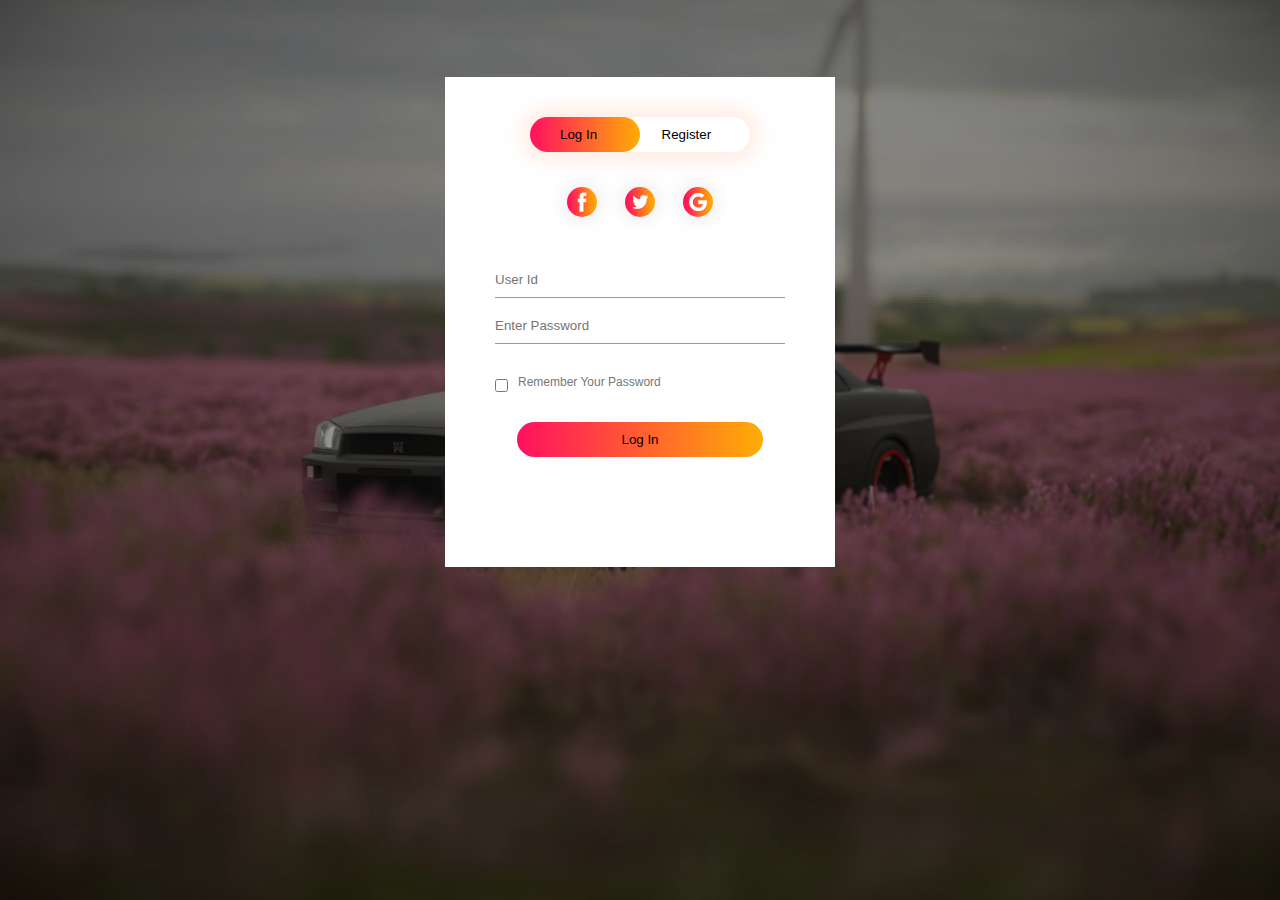
<file: Log in Pages/index.html>
<!DOCTYPE html>
<html lang="en">
<head>
    <meta charset="UTF-8">
    <meta http-equiv="X-UA-Compatible" content="IE=edge">
    <meta name="viewport" content="width=device-width, initial-scale=1.0">
    <title>Log In/Sign Up</title>
    <link rel="stylesheet" href="style.css">
</head>
<body>
    <div class="hero">
        <div class="form-box">
            <div class="button-box">
                <div id="btn"></div>
                <button type="button" class="toggle-btn" onclick="login()">Log In</button>
                <button type="button" class="toggle-btn" onclick="register()">Register</button>
            </div>
            <div class="social-icons">
                <img src="fb.png" alt="">
                <img src="tw.png" alt="">
                <img src="gp.png" alt="">
            </div>
            <form id="login" class="input-group">
                <input type="text" class="input-field" placeholder="User Id" required>
                <input type="password" class="input-field" placeholder="Enter Password" required>
                <input type="checkbox" class="check-box"><span>Remember Your Password</span>
                <!--<input class="shw_pw" type="checkbox" onclick="showpw()">Show Password-->
                <button type="submit" class="submit-btn" onclick="myalert()" id="log_in">Log In</button>
            </form>
            <form id="register" class="input-group">
                <input type="text" class="input-field" placeholder="User Id" required>
                <input type="email" class="input-field" placeholder="Email Id" required>
                <input type="password" class="input-field" placeholder="Enter Password" required>
                <input type="checkbox" class="check-box"><span>I agree to the term & conditions</span>
                <button type="submit" class="submit-btn">Register</button>
            </form>
        </div>
    </div>

    <script>
        var x = document.getElementById("login");
        var y = document.getElementById("register");
        var z = document.getElementById("btn");

        function register(){
            x.style.left = "-400px";
            y.style.left = "50px";
            z.style.left = "110px";
        }
        function login(){
            x.style.left = "50px";
            y.style.left = "450px"; 
            z.style.left = "0px";
        }

        // function myalert() {
        //    alert("Akun anda sudah terdafar")
       // }

        //function showpw() {
        //    var x =document.getElementById("log_in");
        //    if (x.type === "password") {
        //        x.type = "text"
        //    } else {
        //        x.type = "password";
        //    }
       // }
        
    </script>
</body>
</html>
</file>
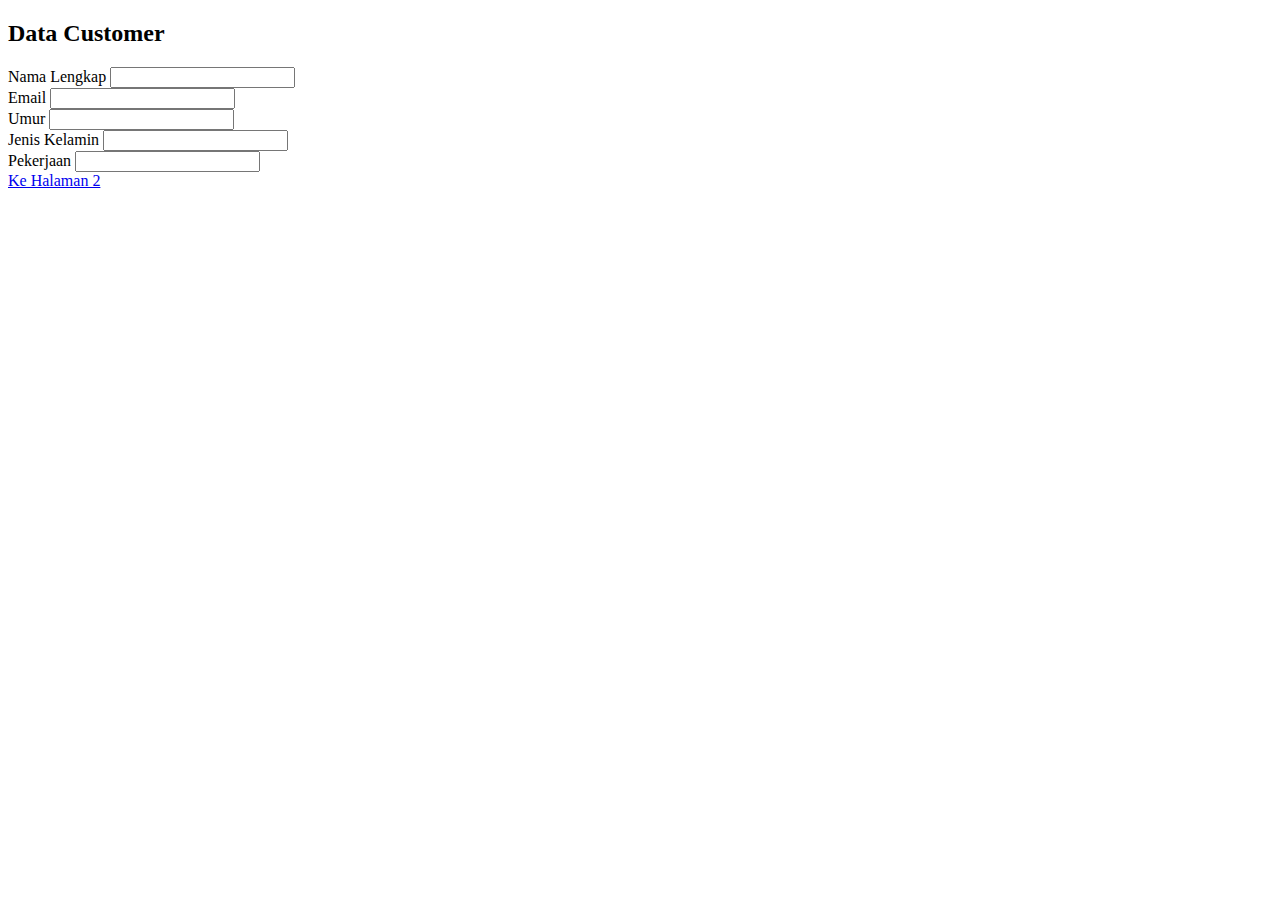
<file: Tugas Lat HTML/HalRegis1.html>
<!DOCTYPE html>
<html lang="en">
<head>
    <meta charset="UTF-8">
    <meta http-equiv="X-UA-Compatible" content="IE=edge">
    <meta name="viewport" content="width=device-width, initial-scale=1.0">
    <title>Tugas Halaman Register</title>
</head>

<body>
    <h2>Data Customer</h2>    
    <form>
        Nama Lengkap
        <input type="text">
        <br>

        Email
        <input type="text">
        <br>

        Umur
        <input type="number">
        <br>

        Jenis Kelamin
        <input type="text">
        <br>

        Pekerjaan
        <input type="text">
    </form>
    <li><a href="HalRegis2.html">Ke Halaman 2</a></li>
</body>
</html>
</file>
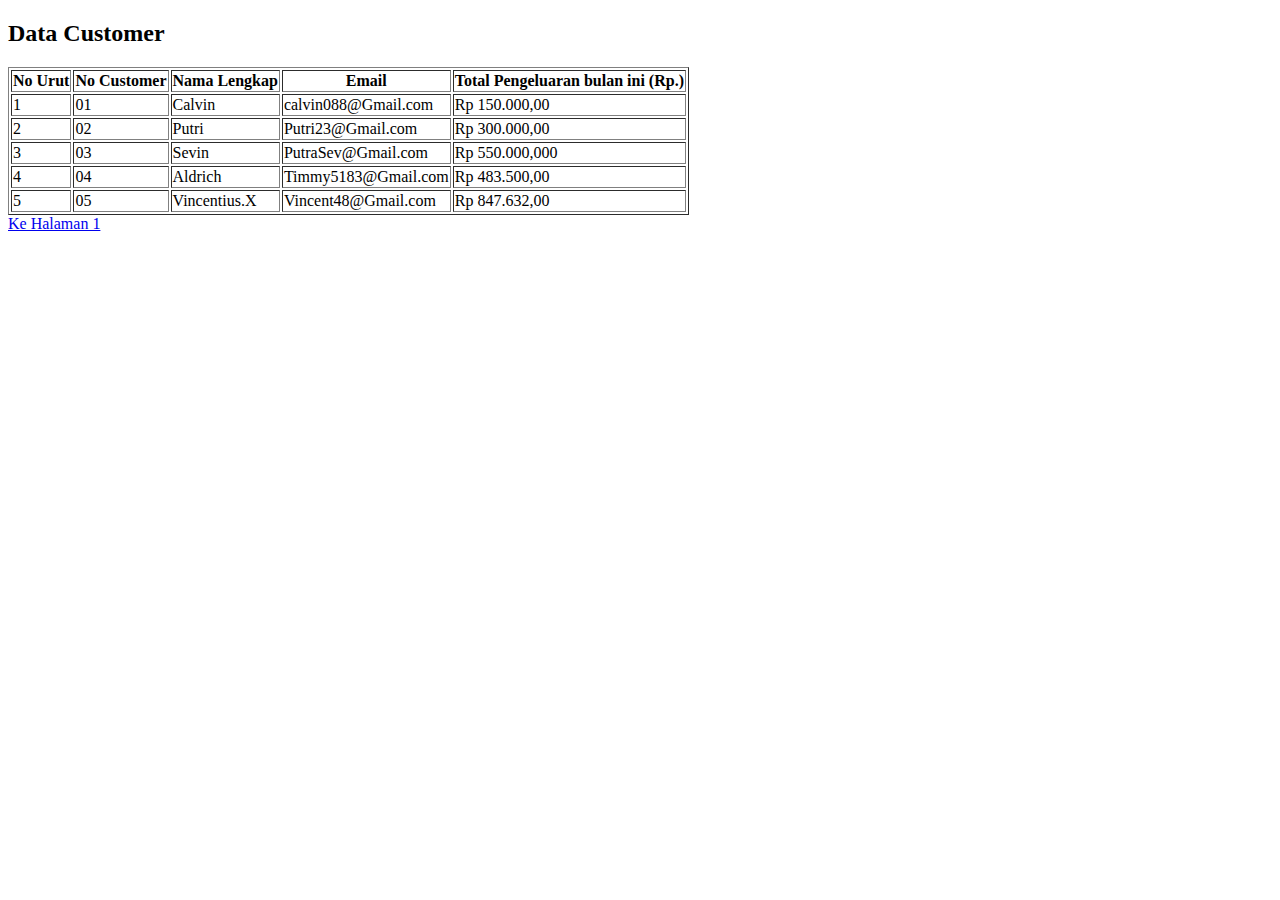
<file: Tugas Lat HTML/HalRegis2.html>
<!DOCTYPE html>
<html lang="en">
<head>
    <meta charset="UTF-8">
    <meta http-equiv="X-UA-Compatible" content="IE=edge">
    <meta name="viewport" content="width=device-width, initial-scale=1.0">
    <title>Tugas Halaman Register</title>
</head>
<body>
   <h2>Data Customer</h2>
    
      <table border="1">
        <thead>
          <tr>
            <th>No Urut</th>
            <th>No Customer</th>
            <th>Nama Lengkap</th>
            <th>Email</th>
            <th>Total Pengeluaran bulan ini (Rp.)</th>
          </tr>
        </thead>
        <tbody>
          
            <tr>
              <td>1</td>
              <td>01</td>
              <td>Calvin</td>
              <td>calvin088@Gmail.com</td>
              <td>Rp 150.000,00</td>
            </tr>

            <tr>
              <td>2</td>
              <td>02</td>
              <td>Putri</td>
              <td>Putri23@Gmail.com</td>
              <td>Rp 300.000,00</td>
            </tr>

            <tr>
              <td>3</td>
              <td>03</td>
              <td>Sevin</td>
              <td>PutraSev@Gmail.com</td>
              <td>Rp 550.000,000</td>
            </tr>

            <tr>
              <td>4</td>
              <td>04</td>
              <td>Aldrich</td>
              <td>Timmy5183@Gmail.com</td>
              <td>Rp 483.500,00</td>
            </tr>

            <tr>
              <td>5</td>
              <td>05</td>
              <td>Vincentius.X</td>
              <td>Vincent48@Gmail.com</td>
              <td>Rp 847.632,00</td>
            </tr>
        </tbody>
      </table>
    <li><a href="HalRegis1.html">Ke Halaman 1</a></li>
</body>
</html>
</file>
<file: Log in Pages/style.css>
* {
    margin: 0;
    padding: 0;
    font-family: sans-serif;
}

.hero {
    height: 100%;
    width: 100%;
    background-image: linear-gradient(rgba(0,0,0,0.4), rgba(0,0,0,0.4)),url(Nissan\ GTR\ R34.jpg);
    background-position: center;
    background-size: cover;
    position: absolute;
}

.form-box {
    width: 380px;
    height: 480px;
    position: relative;
    margin: 6% auto;
    background: #fff;
    padding: 5px;
    overflow: hidden;
}

.button-box {
    width: 220px;
    position: relative;
    margin: 35px auto;
    box-shadow: 0 0 20px 9px #ff61241f;
    border-radius: 30px;
}

.toggle-btn {
    padding: 10px 30px;
    cursor: pointer;
    background: transparent;
    border: 0;
    outline: none;
    position: relative;
}

#btn {
    top: 0;
    left: 0;
    position: absolute;
    width: 110px;
    height: 100%;
    background: linear-gradient(to right, #ff105f, #ffad05);
    border-radius: 30px;
    transition: .5s;
}

.social-icons {
    margin: 30px auto;
    text-align: center;
}

.social-icons img {
    width: 30px;
    margin: 0 12px;
    box-shadow: 0 0 20px 0 #7f7f7f3d;
    cursor: pointer;
    border-radius: 50%;
}

.input-group {
    top: 180px;
    position: absolute;
    width: 290px;
    transition: .5s;
}

.input-field {
    width: 100%;
    padding: 10px 0;
    margin: 5px 0 ;
    border-left: 0;
    border-top: 0;
    border-right: 0;
    border-bottom: 1px solid #999;
    outline: none;
    background: transparent;
}

.submit-btn {
    width: 85%;
    padding: 10px 30px;
    cursor: pointer;
    display: block;
    margin: auto;
    background: linear-gradient(to right, #ff105f, #ffad05);
    border: 0;
    outline: none;
    border-radius: 30px;
}

.check-box {
    margin: 30px 10px 30px 0;
}

span {
    color: #777;
    font-size: 12px;
    bottom: 68px;
    position: absolute;
}

#login {
    left: 50px;
}
#register {
    left: 450px;
}
</file>
